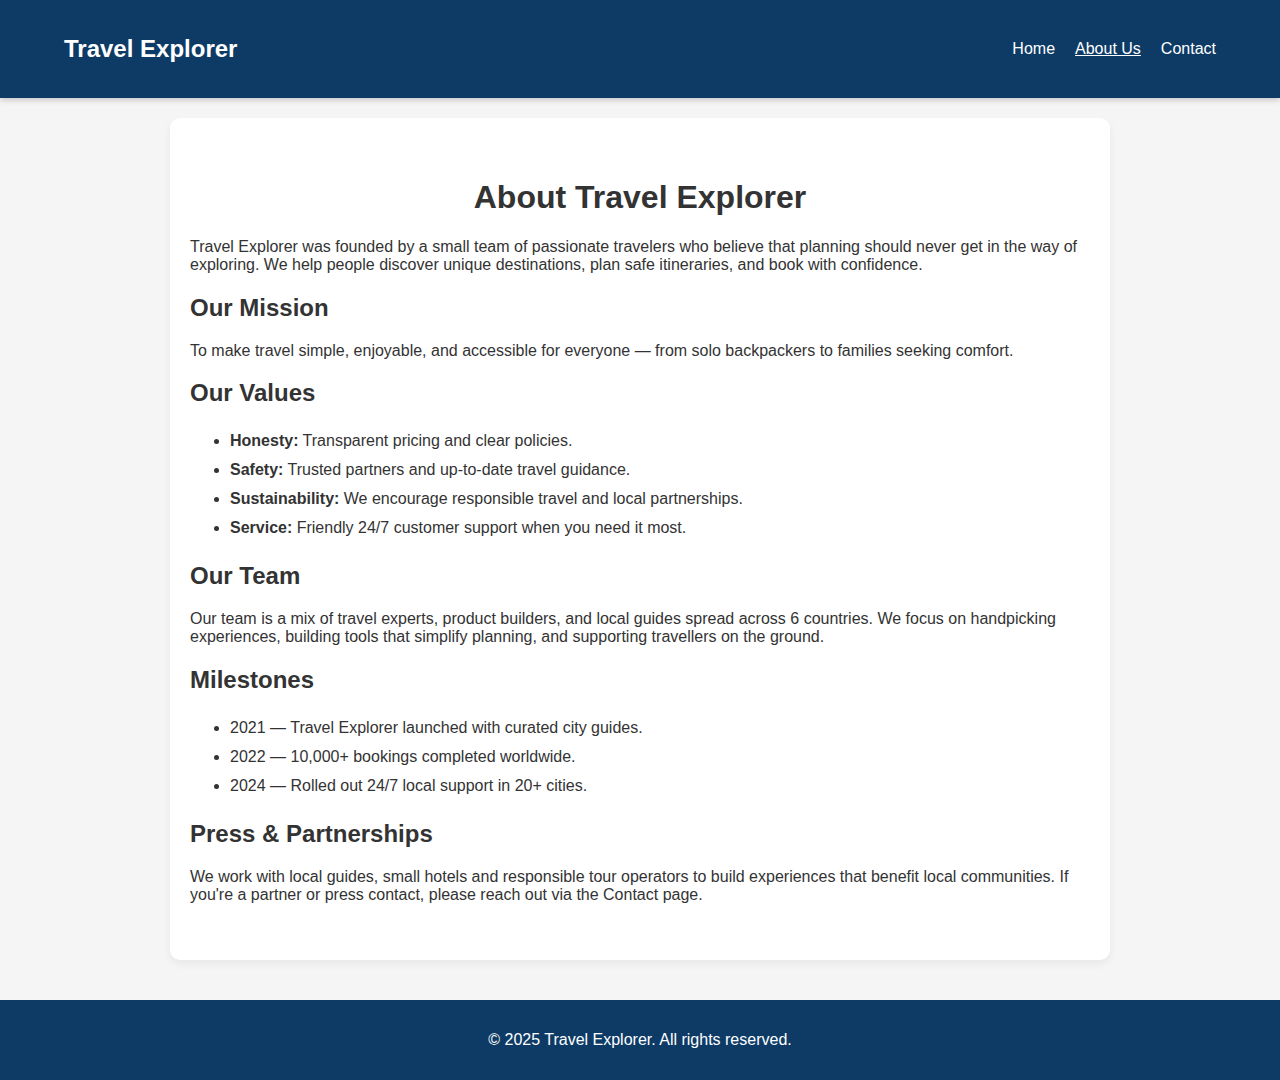
<file: about.html>
<!DOCTYPE html>
<html lang="en">
<head>
  <meta charset="UTF-8" />
  <meta name="viewport" content="width=device-width, initial-scale=1.0" />
  <title>About Us - Travel Explorer</title>
  <link rel="stylesheet" href="style.css" />
</head>
<body>
  <header>
    <nav>
      <h2 class="logo">Travel Explorer</h2>
      <ul>
        <li><a href="index.html">Home</a></li>
        <li><a class="active" href="about.html">About Us</a></li>
        <li><a href="contact.html">Contact</a></li>
      </ul>
    </nav>
  </header>

  <section class="about">
    <h1>About Travel Explorer</h1>
    <p>Travel Explorer was founded by a small team of passionate travelers who believe that planning should never get in the way of exploring. We help people discover unique destinations, plan safe itineraries, and book with confidence.</p>

    <h2>Our Mission</h2>
    <p>To make travel simple, enjoyable, and accessible for everyone — from solo backpackers to families seeking comfort.</p>

    <h2>Our Values</h2>
    <ul>
      <li><strong>Honesty:</strong> Transparent pricing and clear policies.</li>
      <li><strong>Safety:</strong> Trusted partners and up-to-date travel guidance.</li>
      <li><strong>Sustainability:</strong> We encourage responsible travel and local partnerships.</li>
      <li><strong>Service:</strong> Friendly 24/7 customer support when you need it most.</li>
    </ul>

    <h2>Our Team</h2>
    <p>Our team is a mix of travel experts, product builders, and local guides spread across 6 countries. We focus on handpicking experiences, building tools that simplify planning, and supporting travellers on the ground.</p>

    <h2>Milestones</h2>
    <ul>
      <li>2021 — Travel Explorer launched with curated city guides.</li>
      <li>2022 — 10,000+ bookings completed worldwide.</li>
      <li>2024 — Rolled out 24/7 local support in 20+ cities.</li>
    </ul>

    <h2>Press & Partnerships</h2>
    <p>We work with local guides, small hotels and responsible tour operators to build experiences that benefit local communities. If you're a partner or press contact, please reach out via the Contact page.</p>
  </section>

  <footer>
    <p>© 2025 Travel Explorer. All rights reserved.</p>
  </footer>
</body>
</html>
</file>
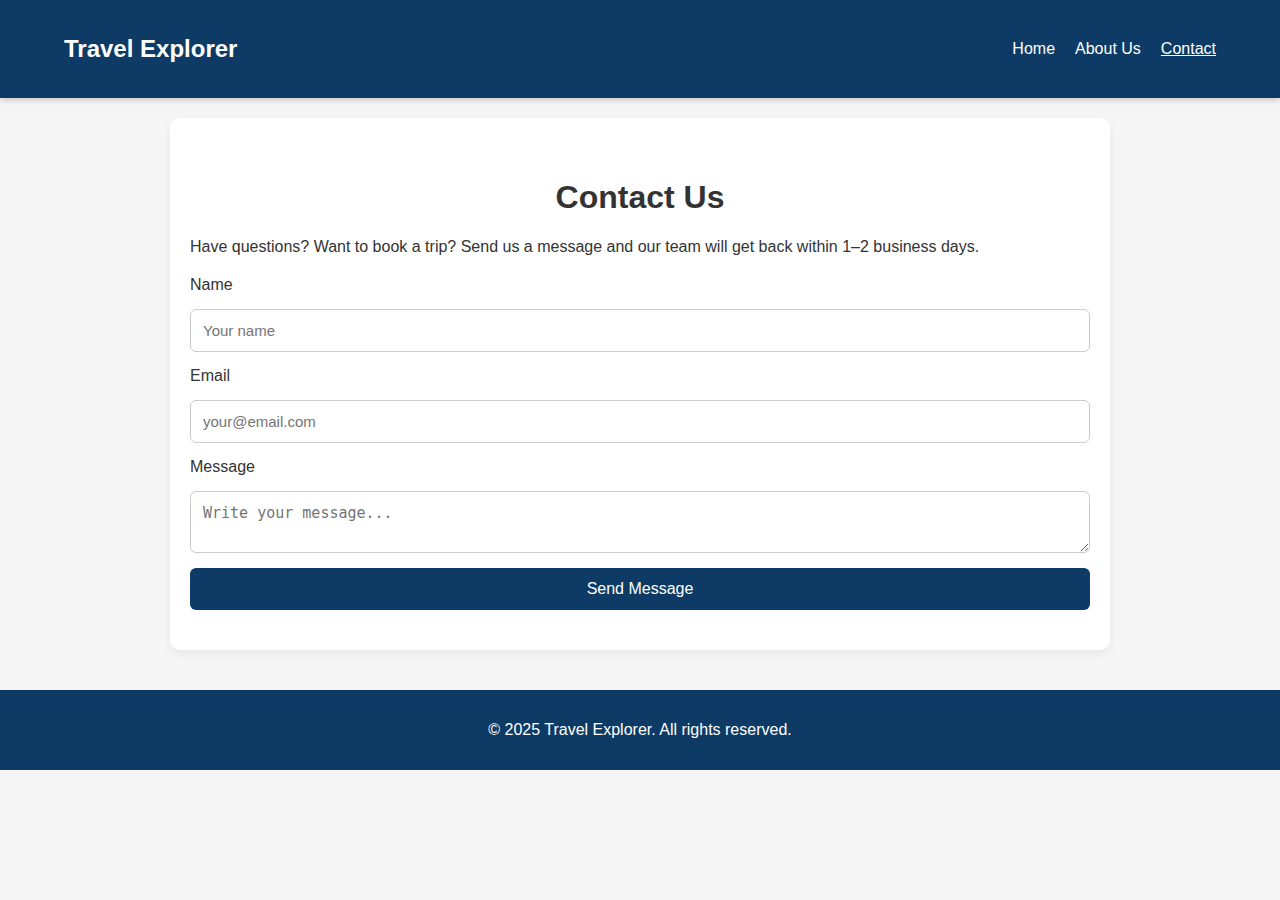
<file: contact.html>
<!DOCTYPE html>
<html lang="en">
<head>
  <meta charset="UTF-8" />
  <meta name="viewport" content="width=device-width, initial-scale=1.0" />
  <title>Contact - Travel Explorer</title>
  <link rel="stylesheet" href="style.css" />
</head>
<body>
  <header>
    <nav>
      <h2 class="logo">Travel Explorer</h2>
      <ul>
        <li><a href="index.html">Home</a></li>
        <li><a href="about.html">About Us</a></li>
        <li><a class="active" href="contact.html">Contact</a></li>
      </ul>
    </nav>
  </header>

  <section class="contact">
    <h1>Contact Us</h1>
    <p>Have questions? Want to book a trip? Send us a message and our team will get back within 1–2 business days.</p>

    <form id="contactForm" onsubmit="submitForm(event)">
      <label>Name</label>
      <input id="cname" type="text" placeholder="Your name" required />

      <label>Email</label>
      <input id="cemail" type="email" placeholder="your@email.com" required />

      <label>Message</label>
      <textarea id="cmessage" placeholder="Write your message..." required></textarea>

      <button type="submit">Send Message</button>
    </form>
  </section>

  <footer>
    <p>© 2025 Travel Explorer. All rights reserved.</p>
  </footer>

  <script>
    function submitForm(e) {
      e.preventDefault();
      const name = document.getElementById('cname').value.trim();
      const email = document.getElementById('cemail').value.trim();
      const msg = document.getElementById('cmessage').value.trim();
      if (!name || !email || !msg) return alert('Please fill all fields.');
      alert('Thanks, ' + name.split(' ')[0] + '! Your message has been received. We will reply to ' + email + '.');
      document.getElementById('contactForm').reset();
      window.location.href = 'index.html';
    }
  </script>
</body>
</html>
</file>
<file: style.css>
/* General Styling */
body {
  margin: 0;
  font-family: Arial, sans-serif;
  background: #f5f5f5;
  color: #333;
}

header {
  background: #0d3b66;
  padding: 15px 0;
  box-shadow: 0 2px 6px rgba(0,0,0,0.2);
}

nav {
  width: 90%;
  margin: auto;
  display: flex;
  align-items: center;
  justify-content: space-between;
}

.logo {
  color: #fff;
  font-size: 24px;
  font-weight: bold;
}

nav ul {
  list-style: none;
  display: flex;
  gap: 20px;
  margin: 0;
  padding: 0;
}

nav ul li a {
  text-decoration: none;
  color: #fff;
  font-size: 16px;
}

nav ul li a.active,
nav ul li a:hover {
  text-decoration: underline;
}

/* Hero Section */
.hero {
  background-image: url('https://images.unsplash.com/photo-1507525428034-b723cf961d3e');
  background-size: cover;
  background-position: center;
  height: 380px;
  display: flex;
  flex-direction: column;
  justify-content: center;
  align-items: center;
  color: #fff;
  text-shadow: 0 2px 10px rgba(0, 0, 0, 0.7);
  gap: 12px;
  padding: 20px;
}

.hero h1 { font-size: 40px; margin: 0; text-align: center; }
.hero p { font-size: 18px; margin: 0; text-align: center; }

/* hero cta */
.hero-cta { margin-top: 10px; display:flex; gap:8px; }
.hero-cta input {
  padding: 10px 12px;
  border-radius: 6px;
  border: 1px solid rgba(255,255,255,0.8);
  width: 300px;
  outline: none;
}
.hero-cta button {
  padding: 10px 14px;
  border-radius: 6px;
  border: none;
  background: #ff7a59;
  color: #072033;
  font-weight: 700;
  cursor: pointer;
}

/* Destinations */
.destinations {
  padding: 40px 20px;
  text-align: center;
  background: #fff;
}

.cards {
  display: flex;
  justify-content: center;
  gap: 20px;
  flex-wrap: wrap;
  margin-top: 20px;
}

.card {
  background: #fff;
  width: 260px;
  border-radius: 10px;
  box-shadow: 0 6px 16px rgba(0,0,0,0.08);
  padding-bottom: 15px;
  padding-top: 10px;
  text-align: left;
}

.card img {
  width: 100%;
  border-radius: 10px 10px 0 0;
  height: 150px;
  object-fit: cover;
}

.card h3 { margin: 10px; font-size: 18px; }
.card p.muted { margin: 0 10px 12px; color: #666; }

/* Services & Testimonials */
.services, .testimonials {
  padding: 30px 20px;
  background: #f9fbfe;
  text-align: center;
}

.services .cards, .testimonials .cards {
  justify-content: center;
}

/* About & Contact */
.about, .contact {
  padding: 40px 20px;
  max-width: 900px;
  margin: 20px auto;
  background: #fff;
  border-radius: 10px;
  box-shadow: 0 4px 8px rgba(0,0,0,0.06);
}

.about h1, .contact h1 { text-align: center; }

.about ul {
  margin-top: 15px;
  line-height: 1.8;
}

/* Contact Form */
form {
  display: flex;
  flex-direction: column;
  gap: 15px;
  margin-top: 20px;
}

input, textarea {
  padding: 12px;
  border-radius: 6px;
  border: 1px solid #ccc;
  font-size: 15px;
}

button {
  padding: 12px;
  background: #0d3b66;
  color: #fff;
  border: none;
  border-radius: 6px;
  cursor: pointer;
  font-size: 16px;
}

button:hover { background: #0a2b4d; }

/* Footer */
footer {
  text-align: center;
  padding: 15px;
  background: #0d3b66;
  color: #fff;
  margin-top: 40px;
}

/* Responsive */
@media (max-width: 820px) {
  .hero-cta input { width: 180px; }
  .cards { gap: 12px; }
  .card { width: 90%; max-width: 380px; }
  .hero h1 { font-size: 28px; }
}
</file>
